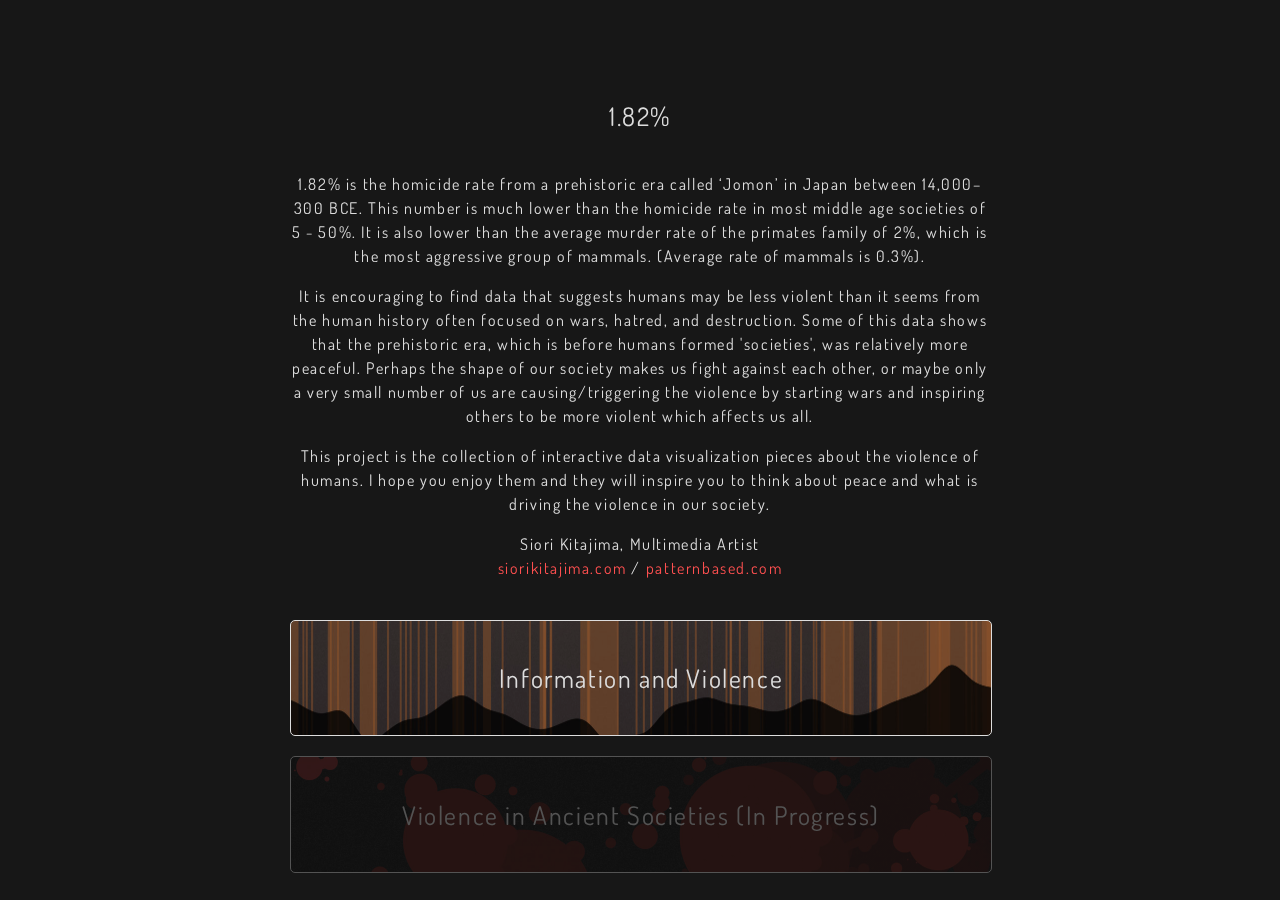
<file: index.html>
<!DOCTYPE html>
<html lang="en">
<head>
    <meta charset="UTF-8">
    <meta name="viewport" content="width=device-width, initial-scale=1.0">
    <link rel="stylesheet" href="css/global.css">
    <title>1.82%</title>
    <link rel="icon"  type="image/png"  href="favicon.ico" />
    <link rel="apple-touch-icon" sizes="1512x512" href="logo512.png" />
    <link rel="icon" sizes="192x192" href="logo192.png" />
</head>
<body>
    <!-- <div class="header">1.82%</div> -->
    <div class="wrapper home">
        <div class="topMenu">
            <h1>1.82%</h1>
            <p>1.82% is the homicide rate from a prehistoric era called ‘Jomon’ in Japan between 14,000–300 BCE. This number is much lower than the homicide rate in most middle age societies of 5 - 50%. It is also lower than the average murder rate of the primates family of 2%, which is the most aggressive group of mammals. (Average rate of mammals is 0.3%).</p>
            <p>It is encouraging to find data that suggests humans may be less violent than it seems from the human history often focused on wars, hatred, and destruction. Some of this data shows that the prehistoric era, which is before humans formed 'societies', was relatively more peaceful. Perhaps the shape of our society makes us fight against each other, or maybe only a very small number of us are causing/triggering the violence by starting wars and inspiring others to be more violent which affects us all.</p>
            <p>This project is the collection of interactive data visualization pieces about the violence of humans. I hope you enjoy them and they will inspire you to think about peace and what is driving the violence in our society.</p>
            <p>Siori Kitajima, Multimedia Artist<br/>
            <a href="https://www.siorikitajima.com/">siorikitajima.com</a> / <a href="https://www.patternbased.com/">patternbased.com</a></p>
        </div>
        <div class="topMenu">
            <a href="/information-and-violence/">
                <div class="menuBanner" style="background: linear-gradient(to bottom, rgba(0, 0, 0, 0.3), rgba(0, 0, 0, 0.3)), url('images/info-n-viol.jpg'); background-size: cover;">
                    <h2>Information and Violence</h2>
                </div>
            </a>
            <a href="/ancient-violence/">
                <div class="menuBanner disabled" style="background: linear-gradient(to bottom, rgba(0, 0, 0, 0.3), rgba(0, 0, 0, 0.3)), url('images/ancient-viol.jpg'); background-size: cover;">
                    <h2>Violence in Ancient Societies (In Progress)</h2>
                </div>
            </a>

        </div>
        <div class="topMenu footer">
            Copyright © 2020-2022 Siori Kitajima and PatternBased
        </div>
    </div>
</body>
</html>
</file>
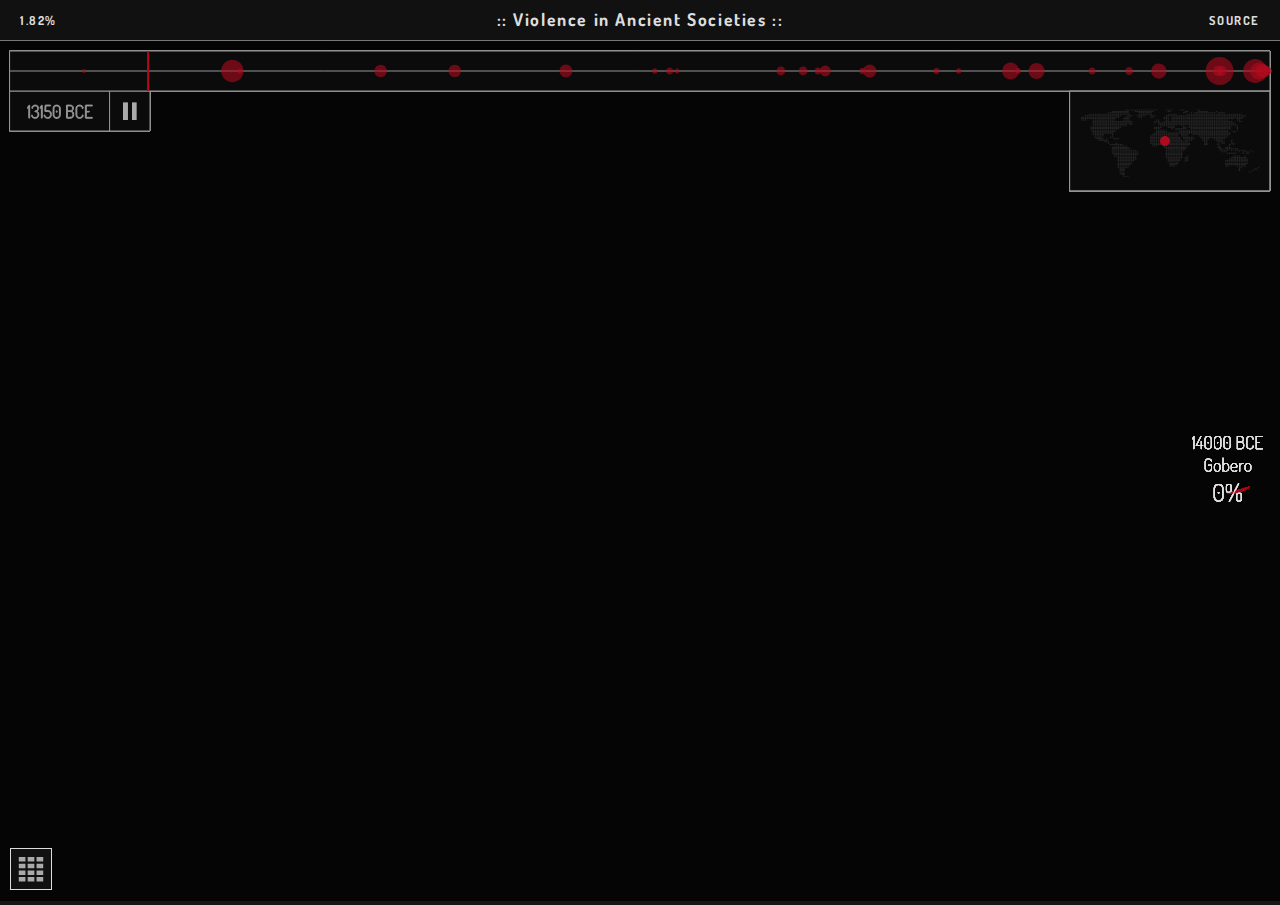
<file: ancient-violence/index.html>
<!DOCTYPE html>
<html lang="en">
<head>
    <meta charset="UTF-8">
    <meta name="viewport" content="width=device-width, initial-scale=1.0">
    <link rel="stylesheet" href="../css/ancientviolence.css">
    <script src="../js/p5.js"></script>
    <script src="../js/d3.v5.js"></script>
    <title>1.82% | Violence in Ancient Societies</title>
    <link rel="icon"  type="image/png"  href="../favicon.ico" />
    <link rel="apple-touch-icon" sizes="1512x512" href="../logo512.png" />
    <link rel="icon" sizes="192x192" href="../logo192.png" />
</head>
<body class="textured">
    <div class="header">
        <div class="headerLeft" onclick="rightPanelClose()"><a href="../">1.82%</a></div>
        <div> :: Violence in Ancient Societies :: </div>
        <div class="headerRight" onclick="rightPanelMove()">SOURCE</div>
    </div>
    <div class="rightPanel">
        <div>
            <p><b>Violence in Ancient Societies</b> is a generative data visualization showing the different levels of violence in different societies in prehistoric times (and some recent incidents). When the world used to be disconnected from each other, the levels of violence in each society varies widely depending on the characteristics and the culture. While no one was murdered in one society (14000 BCE in Gobero near Niger), almost half of the population were killed in another (12000 BCE Nubia near Egypt). What made such difference?<br/>These numbers are the combination of 'Share of violent deaths for archeological sites' and some of 'Share of violent deaths for non-state societies' from <a href='https://ourworldindata.org/ethnographic-and-archaeological-evidence-on-violent-deaths#' target='_blank'>'Ethnographic and archaeological evidence on violent deaths' by Max Roser</a>. If you have matching data that can be added to this data, <a href='https://patternbased.com/contact/' target='_blank'>please contact me</a>. </p>

            <h3>:: Legend ::</h3>
            <p id="legBlo">The size of each blood drop indicates the corresponding murder rate/share of violent deaths.</p>
            
            <p>The horizontal bar on the top of the screen shows where each data point is in the timeline, and the year the red handle is on is displayed underneath the timeline bar on the left. You can play the timeline from a certain point by clicking on this timeline bar. You can pause the timeline by clicking the pause button.</p>
            <p>The map on the right top of the screen shows the location of the data associated with the blood drop.</p>

            <h3>:: Data Sources ::</h3>
            <p><a href='https://ourworldindata.org/ethnographic-and-archaeological-evidence-on-violent-deaths#' target='_blank'>Ethnographic and archaeological evidence on violent deaths, by Max Roser</a>, Our World in Data.</p>

            <h3>:: Credits ::</h3>
            <p>Research, Art and Code by <a href='https://www.siorikitajima.com' target='_blank'>Siori Kitajima</a>
            </p>

            <p>Made with amazing tools: <a href='https://p5js.org//' target='_blank'>P5.js</a></p>
            <p>Thank you <a href='https://josephminadeo.com/' target='_blank'>Joey</a>, Corrabelle and Orlando.
            </p>
            
            <p>Powered by <a href='https://www.patternbased.com/' target='_blank'>PatternBased</a><br/>
            Released under <a href='https://opensource.org/licenses/MIT' target='_blank'>MIT License</a><br/>
            Copyright © 2022 Siori Kitajima and PatternBased</p>
            <p></p>
        </div>
    </div>
    <div class="wrapper">
    </div>
    <!-- <div class="texture-overlay"></div> -->
    <script src="../csv/ancient-violence.js"></script>
    <script src="../js/global.js"></script>
    <script src="ancient-violence.js"></script>
    <div id="screen" class="hidden"></div>
    <div id="data-chart" class="hidden">
        <!-- <img src="../images/close-icon.svg" width="30" alt="close the data table"> -->
        <!-- <div class="grid">
            <div class="title"></div>
            <div class="title">Year</div>
            <div class="title">Locarion</div>
            <div class="title">Share</div>
            <div>Namename</div>
            <div>2000 BCE</div>
            <div>Denmark</div>
            <div>20 %</div>
        </div> -->
    </div>
    <div id="dataIcon">
        <img src="../images/Data_btn.svg" alt="See Data">
    </div>

    <script>
        const titles = '<div class="grid"><div class="title">SOCIETY/SITE</div><div class="title">YEAR</div><div class="title">LOCATION</div><div class="title">SHARE</div>';     
        let html;
        html = titles;
        for(let s =0; s< ancViol.length; s++) {
            row = `<div>${ ancViol[s].name }</div>
            <div>${ ancViol[s].year }</div>
            <div>${ ancViol[s].location }</div>
            <div>${ ancViol[s].share } %</div>`
            html = html + row;
        }   
        html = html + '</div>';
        // console.log(html);
        // document.querySelector('#data-chart').innerHTML = html;

        let chart = document.querySelector('#data-chart');
        let scrn = document.querySelector('#screen');
        let dataIcon = document.querySelector('#dataIcon');
        chart.innerHTML = html;

        document.querySelector('#screen').addEventListener('click', ()=> {
            chart.classList.add('hidden');
            scrn.classList.add('hidden');
        })

        document.querySelector('#dataIcon').addEventListener('click', ()=> {
            if (chart.classList.contains('hidden')) {
                chart.classList.remove('hidden');
                scrn.classList.remove('hidden');
            } else {
                chart.classList.add('hidden');
                scrn.classList.add('hidden');
            }
        })
    </script>
</body>
</html>
</file>
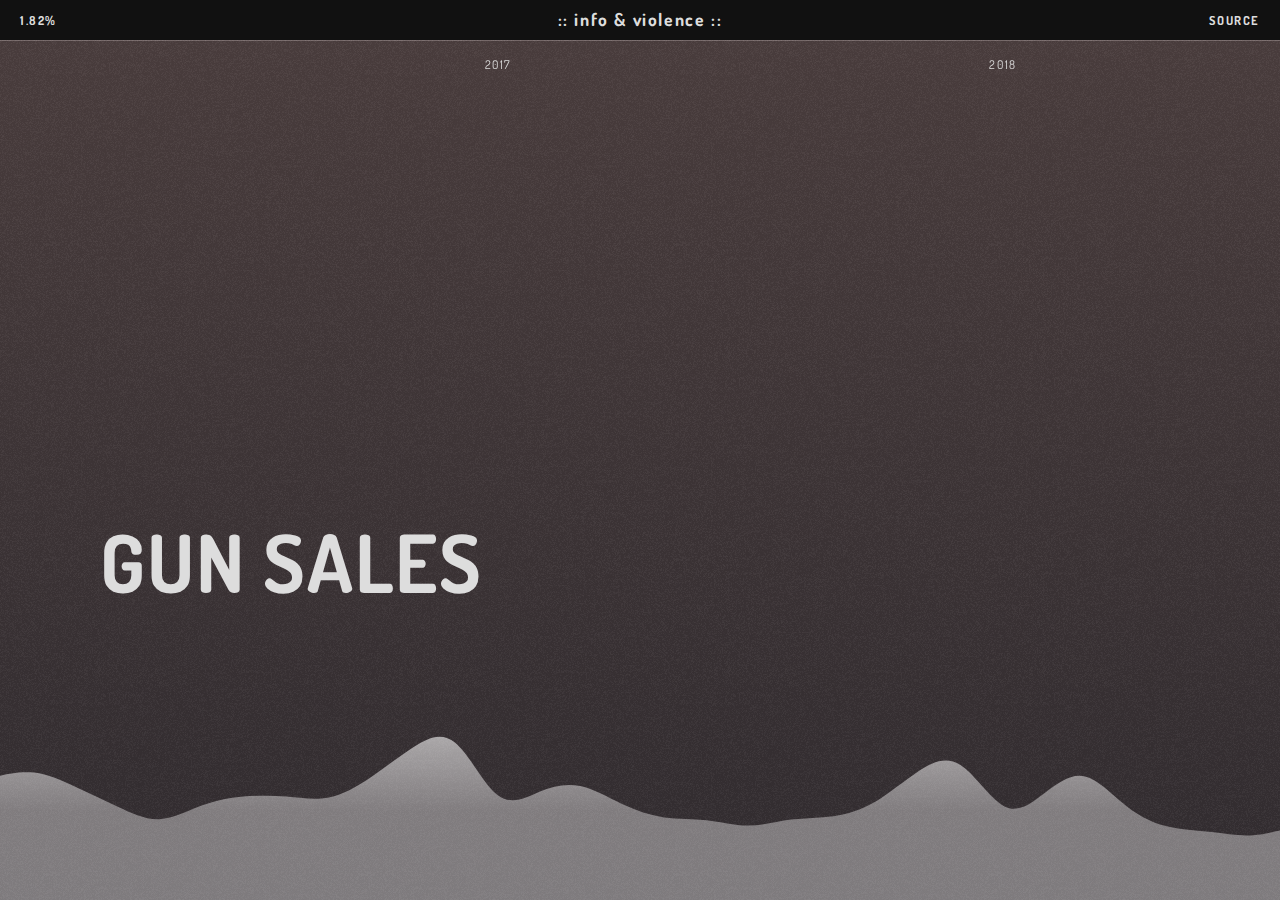
<file: information-and-violence/index.html>
<!DOCTYPE html>
<html lang="en">
<head>
    <meta charset="UTF-8">
    <meta name="viewport" content="width=device-width, initial-scale=1.0">
    <link rel="stylesheet" href="../css/infoviolence.css">
    <!-- <script src="https://d3js.org/d3.v5.js"></script> -->
    <script src="../js/d3.v5.js"></script>
    <script src="../js/seamless.js"></script>
    <title>1.82% | Info and Violence</title>
    <link rel="icon"  type="image/png"  href="../favicon.ico" />
    <link rel="apple-touch-icon" sizes="1512x512" href="../logo512.png" />
    <link rel="icon" sizes="192x192" href="../logo192.png" />
</head>
<body>
    <div class="header">
        <div class="headerLeft" onclick="rightPanelClose()"><a href="../">1.82%</a></div>
        <div> :: info & violence :: </div>
        <div class="headerRight" onclick="rightPanelMove()">SOURCE</div>
    </div>
    <div class="rightPanel">
        <div>
            <p><b>Information and Violence</b> is an interactive data visualization showing a timeline of major U.S. news headlines along with gun sales and homicides from 2016. Since 2016, the numbers of gun sales and homicides has been steadily increasing. What is the cause? Could it be influenced by the media that we consume? By seeing violent information, does it make us more violent? Does violent information increase gun sales leading to more violence?</p>

            <h3>:: Legend ::</h3>
            <p id="legHom">Monthly Homicide counts in U.S.</p>
            <p id="legGun">Estimated monthly gun sales in U.S.</p>
            <p id="legEvent">Significant news events related to violence, politics and guns. Click or tap to see more about the event.</p>
            <p>The screen is scrollable horizontally. The timeline captured in this version is from January 2016 to January 2021.</p>
            <p>For both Homicides and Gun Sales, the bottom of the screen is 0, and the higher the graph, the higher the number is. </p>

            <h3>:: Data Sources ::</h3>
            <p><b>HOMICIDES</b> = From 2016 to 2019, the data is from <a href='https://wonder.cdc.gov/' target='_blank'>CDC WONDER Data Archive</a>. From 2020, since the data publishing by CDC has been paused since the COVID pandemic, we used the estimated monthly homicide numbers from <a href='https://cdn.ymaws.com/counciloncj.org/resource/resmgr/covid_commission/Year_End_Crime_Update_Design.pdf' target='_blank'>the report published by CCJ National Commission on COVID-19 and Criminal Justice</a>.</p>
            <p><b>GUN SALES</b> = <a href='https://brady-static.s3.amazonaws.com/NICSdata-year.pdf' target='_blank'>Brady's estimated monthly gun sales</a>, which is caluculated based on <a href='https://www.fbi.gov/services/cjis/nics' target='_blank'>NICS</a>'s background check for firearm sales.</p>
            <p><b>NEWS EVENTS</b> = Significant news events picked from Wikipedia's list of incidences in U.S. <a href='https://en.wikipedia.org/wiki/2016_in_the_United_States' target='_blank'>2016 in the United States</a>, <a href='https://en.wikipedia.org/wiki/2017_in_the_United_States' target='_blank'>2017 in the United States</a>, <a href='https://en.wikipedia.org/wiki/2018_in_the_United_States' target='_blank'>2018 in the United States</a>, <a href='https://en.wikipedia.org/wiki/2019_in_the_United_States' target='_blank'>2019 in the United States</a>, <a href='https://en.wikipedia.org/wiki/2020_in_the_United_States' target='_blank'>2020 in the United States</a>, <a href='https://en.wikipedia.org/wiki/2021_in_the_United_States' target='_blank'>2021 in the United States</a>.</p>

            <h3>:: Credits ::</h3>
            <p>Research, Art and Code by <a href='https://www.siorikitajima.com' target='_blank'>Siori Kitajima</a><br/>
            Created in an online artist residency program 2020 - 2021 by <a href='https://www.perfec-art.com/' target='_blank'>Buckwheat Space</a></p>

            <p>Made with amazing tools: <a href='https://d3js.org/' target='_blank'>D3.js</a> and more</p>
            <p>Thank you <a href='https://www.yvonnebuchanan-art.com/' target='_blank'>Yvonne Buchanan</a>, <a href='https://dorenequinn-artist.com/' target='_blank'>Dorene Quinn</a>, Corrabelle and Orlando.
            </p>
            
            <p>Powered by <a href='https://www.patternbased.com/' target='_blank'>PatternBased</a><br/>
            Released under <a href='https://opensource.org/licenses/MIT' target='_blank'>MIT License</a><br/>
            Copyright © 2021 PatternBased</p>
            <p></p>
        </div>
    </div>
    <div class="wrapper">
    </div>
    <script src="../js/global.js"></script>
    <script src="info-and-violence.js"></script>
    <script>
      var leftScroll =  innerHeight > innerWidth ? innerWidth * 3: innerWidth;
      setTimeout(() => {
        seamless.elementScroll(
            document.querySelector(".wrapper"),
            {   left: leftScroll,
                behavior: 'smooth',
            },
        );
      }, 5000);
    </script>
</body>
</html>
</file>
<file: css/global.css>
@import url("https://fonts.googleapis.com/css2?family=Dosis:wght@300;600&display=swap");
html, body {
  width: 100%;
  height: 100%;
  margin: 0;
  padding: 0;
}

body {
  font: 100% "Dosis", sans-serif;
  /* color: #ddd; */
  background-color: #171717;
  /* background-image: linear-gradient(to bottom right, #7d53de, #F18805); */
  letter-spacing: 0.1em;
}
body.textured {
  background-image: url("../images/45-degree-fabric-light.png");
}

a {
  text-decoration: none;
  color: inherit;
}

h1, h2, h3 {
  font-weight: bold;
}

p {
  line-height: 1.5em;
}


/* ====== BREAK POINTS ====== */
/* ====== GLOBAL ELEMENTS ====== */
.header {
  width: calc(100vw - 16px);
  height: 24px;
  position: -webkit-sticky;
  position: sticky;
  left: 0;
  top: 0;
  background-color: #222;
  color: #ddd;
  text-align: center;
  font-size: 1.1em;
  font-weight: bold;
  padding: 8px;
  z-index: 500;
  border-bottom: 1px rgba(221, 221, 221, 0.5) solid;
  display: -webkit-box;
  display: -ms-flexbox;
  display: flex;
  -webkit-box-pack: space-evenly;
      -ms-flex-pack: space-evenly;
          justify-content: space-evenly;
}

@media (max-width: 800px) {
  .header {
    font-size: 1em;
  }
}

.header .headerLeft, .header .headerRight {
  position: absolute;
  font-size: 0.7em;
  margin-top: 4px;
  display: block;
  cursor: pointer;
}

.header .headerLeft:hover, .header .headerRight:hover {
  color: #ff5050;
  -webkit-transition-duration: 300ms;
          transition-duration: 300ms;
}

.header .headerLeft {
  left: 20px;
}

.header .headerRight {
  right: 20px;
}

.rightPanel {
  width: 300px;
  height: calc(100vh - 80px);
  padding: 20px;
  background: #222;
  color: #ddd;
  position: fixed;
  top: 40px;
  right: -400px;
  z-index: 400;
  overflow-y: scroll;
  border-left: 1px rgba(221, 221, 221, 0.5) solid;
  line-height: 1.5em;
  -webkit-transition-duration: 500ms;
          transition-duration: 500ms;
  -webkit-transition-timing-function: ease-out;
          transition-timing-function: ease-out;
}

.rightPanel h3 {
  margin-top: 40px;
  text-align: center;
  padding-top: 20px;
  border-top: 1px rgba(221, 221, 221, 0.5) solid;
}

.rightPanel p#legHate, .rightPanel p#legLove, .rightPanel p#legHandle {
  /* text-indent: 40px; */
  padding-left: 55px;
  position: relative;
  cursor: pointer;
}

.rightPanel p#legHate::before, .rightPanel p#legLove::before, .rightPanel p#legHandle::before {
  content: "";
  width: 40px;
  height: 40px;
  position: absolute;
  top: 5px;
  left: 0;
  border-radius: 50%;
  border: rgba(221, 221, 221, 0.5) solid 1px;
}

.rightPanel p#legHate::before {
  background-color: #111;
  background-image: url("../images/45-degree-fabric-light.png");
}

.rightPanel p#legLove::before {
  background-color: rgba(220, 100, 100, 0.5);
  background-image: url("../images/45-degree-fabric-light.png");
}

.rightPanel p#legHandle::before {
  background-color: rgba(255, 255, 255, 0.5);
  background-image: url("../images/45-degree-fabric-light.png");
}

.rightPanel p {
  letter-spacing: 0.05em;
}

.rightPanel p a {
  color: #ff5050;
}

.rightPanel p a:hover {
  color: #888;
  transition-duration: 300ms;
}

.wrapper {
  width: 100vw;
  height: calc(100vh - 40px);
  top: 40px;
  position: fixed;
  margin: 0;
  padding: 0;
  /* overflow-x: hidden; */
  overflow-x: scroll;
  overflow-y: hidden;
}

.wrapper.home {
  overflow-y: scroll;
}

/* @media (orientation: portrait) {
  .wrapper {
    overflow-x: scroll;
  }
} */

.wrapper svg {
  position: absolute;
  overflow: hidden;
  display: block;
}

.wrapper svg g {
  width: 100%;
  height: 100%;
}

/* ====== HOME ====== */
.topMenu {
  width: 700px;
  max-width: 80%;
  height: -webkit-fit-content;
  height: -moz-fit-content;
  height: fit-content;
  margin: 40px auto;
  text-align: center;
  color: #ddd;
}

.topMenu.footer {
  margin: 80px auto 30px auto;
}

.topMenu h1 {
  font-size: 1.6em;
  font-weight: normal;
  margin: 60px 0 40px 0;
}

.topMenu p a {
  color: #ff5050;
}

.topMenu .menuBanner {
  width: calc(100% - 40px);
  display: block;
  margin: 20px auto;
  padding: 20px;
  position: relative;
  border: #ddd solid 1px;
  border-radius: 5px;
}

.topMenu .menuBanner:hover {
  opacity: 0.6;
  -webkit-transition-duration: 300ms;
          transition-duration: 300ms;
}

.topMenu .menuBanner.disabled {
  opacity: 0.3;
}

.topMenu .menuBanner h2 {
  display: block;
  font-weight: normal;
  font-size: 1.6em;
  color: #ddd;
  translate: transform(-50%, 0);
}

/* .topMenu .menuBanner h2::after {
  content: "";
  width: 100%;
  height: 1px;
  background: #ff5050;
  position: absolute;
  bottom: -5px;
  left: 0;
} */

/* ====== Global Chart elements ====== */

.x.axis line, .y.axis line, .x.axis path, .y.axis path {
  display: none;
}

.x.axis text, .y.axis text {
  /* color: #ddd; */
  font-size: 1.2em;
  font-family: "Dosis", sans-serif;
  mix-blend-mode: normal;
}

.y.axis text {
  font-weight: bold;
}
/* .x.axis, .y.axis {
  z-index: 8000 !important;
} */

/* ====== IFNO + VIOLENCE ====== */
.infoWrapper {
  /* background: #292929; */
  background: linear-gradient(to bottom right, rgba(159, 74, 232, 0.3), rgba(255, 98, 0, 0.5)),
  url("../images/45-degree-fabric-light.png");
  color: #ddd;
}

.line-path {
  opacity: 0;
  pointer-events: none;
}

.area-path {
  height: auto;
  mix-blend-mode: hard-light;
}

.events {
  /* mix-blend-mode:soft-light; */
  -webkit-transition-duration: 100ms;
          transition-duration: 100ms;
}

/* .events:hover {
  mix-blend-mode: color-dodge;
  opacity: 1;
} */

.mouse-line, .mouse-line circle, .mouse-per-line, .mouse-per-line circle {
  pointer-events: none;
}

.mouse-per-line circle {
  position: relative;
}

.mouse-circle-img {
  z-index: 9999 !important;
  position: absolute;
  top: 0;
  left: 0;
  transform: translate(-20px, -20px);
}

div.tooltipEv {
  position: absolute;
  text-align: center;
  width: calc(100% - 20px);
  min-height: 10px;
  padding: 10px;
  background: rgba(0, 0, 0, 0.7);
  border-bottom: 1px rgba(221, 221, 221, 0.5) solid;
  border-top: 1px rgba(221, 221, 221, 0.5) solid;
  pointer-events: none;
  color: #ddd;
}

.viewerEv {
  position: fixed;
  top: 40px;
  width: calc(100% - 40px);
  padding: 30px 20px;
  background: rgba(0, 0, 0, 0.7);
  border-bottom: 1px rgba(221, 221, 221, 0.5) solid;
  border-top: 1px rgba(221, 221, 221, 0.5) solid;
  height: -webkit-fit-content;
  height: -moz-fit-content;
  height: fit-content;
  display: -webkit-box;
  display: -ms-flexbox;
  display: flex;
  -webkit-box-pack: center;
      -ms-flex-pack: center;
          justify-content: center;
  -webkit-column-gap: 20px;
          column-gap: 20px;
  pointer-events:none;
  color: #ddd;
}

@media (max-width: 800px) {
  .viewerEv {
    display: block;
    padding: 50px 20px 30px 20px;
    overflow-y: scroll;
  }
}

.viewerEv div.viewerLeft {
  width: 400px;
  max-width: 90%;
}

@media (max-width: 800px) {
  .viewerEv div.viewerLeft {
    margin: 0 auto;
  }
}

.viewerEv div.viewerRight {
  width: 300px;
}

@media (max-width: 800px) {
  .viewerEv div.viewerRight {
    margin: 0 auto;
  }
}

.viewerEv div.viewerRight img {
  width: 300px;
  border-radius: 4px;
  border: 1px rgba(221, 221, 221, 0.5) solid;
}

.viewerEv div.leftArrow, .viewerEv div.rightArrow {
  width: 60px;
  height: calc(100% - 40px);
  position: absolute;
}

@media (max-width: 800px) {
  .viewerEv div.leftArrow, .viewerEv div.rightArrow {
    height: 60px;
    top: 40px;
  }
}

.viewerEv div.leftArrow div.nextEv, .viewerEv div.leftArrow div.prevEv, .viewerEv div.rightArrow div.nextEv, .viewerEv div.rightArrow div.prevEv {
  width: 60px;
  height: 60px;
  position: absolute;
  top: 0;
  cursor: pointer;
}

@media (max-width: 800px) {
  .viewerEv div.leftArrow div.nextEv, .viewerEv div.leftArrow div.prevEv, .viewerEv div.rightArrow div.nextEv, .viewerEv div.rightArrow div.prevEv {
    top: 0;
  }
}

.viewerEv div.leftArrow div.prevEv, .viewerEv div.rightArrow div.prevEv {
  background-image: url(../images/prev-icon.svg);
}

.viewerEv div.leftArrow {
  left: 20px;
}

.viewerEv div.rightArrow {
  right: 20px;
}

@media (max-width: 800px) {
  .viewerEv div.rightArrow {
    width: calc(100% - 40px);
  }
}

.viewerEv div.rightArrow div.closeEv {
  width: 60px;
  height: 60px;
  position: absolute;
  bottom: 20px;
  background-image: url(../images/close-icon.svg);
  cursor: pointer;
}

@media (max-width: 800px) {
  .viewerEv div.rightArrow div.closeEv {
    left: 50%;
    top: -30px;
    -webkit-transform: translateX(-50%);
            transform: translateX(-50%);
  }
}

.viewerEv div.rightArrow div.nextEv {
  background-image: url(../images/next-icon.svg);
}

@media (max-width: 800px) {
  .viewerEv div.rightArrow div.nextEv {
    right: 0;
  }
}

/* div.gunBox, div.crimeBox {
  position: fixed;
  left: 0;
  width: 80px;
  height: 80px;
}

div.gunBox::after, div.crimeBox::after {
  opacity: 0;
  font-weight: bold;
  font-size: 1.4em;
  letter-spacing: 0;
  width: 150px;
  height: 20px;
  display: inline;
  position: absolute;
  bottom: 50px;
}

div.gunBox:hover::after, div.crimeBox:hover::after {
  opacity: 1;
  -webkit-transition-duration: 300ms;
          transition-duration: 300ms;
}

div.gunBox {
  bottom: 20px;
  background-image: url(../images/gun-icon.svg);
}

div.gunBox:hover::after {
  content: "Gun Sales";
  color: #000;
  left: 100px;
  text-align: left;
}

div.crimeBox {
  top: 40px;
  background-image: url(../images/crime-icon.svg);
}

div.crimeBox:hover::after {
  content: "Crime Rate";
  color: #bbb;
  left: 100px;
  text-align: left;
} */

/* =============================== */
/* =============================== */
/* ====== MOOD OF THE WORLD ====== */
/* =============================== */
/* =============================== */

.moodWrapper {
  background: rgb(62, 62, 62);
  background-image: url("../images/45-degree-fabric-light.png");
  transition-duration: 500ms;
}

.lovePool {
  mix-blend-mode: color-dodge;
  transition-duration: 300ms;
  /* opacity: 0.4; */
}

.hatePool {
  mix-blend-mode: soft-light;
  transition-duration: 300ms;
  /* opacity: 0.6; */
}

.hateText, .hateTextAfter, .loveText, .loveTextAfter {
  position: fixed;
  left: 50%;
  -webkit-transform: translateX(-50%);
          transform: translateX(-50%);
  width: fit-content;
  height: -webkit-fit-content;
  height: -moz-fit-content;
  height: fit-content;
  text-align: center;
}

/* .hateText h2, .hateText h3, .hateTextAfter h2, .hateTextAfter h3, .loveText h2, .loveText h3, .loveTextAfter h2, .loveTextAfter h3 {
  display: block;
  color: #ddd;
  font-weight: normal;
  margin: 0;
} */

.loveText, .loveTextAfter {
  color: #400000;
} 

.hateText, .hateTextAfter {
  color: rgba(255,255,255,0.6);
} 

.hateText h2, .hateTextAfter h2, .loveText h2, .loveTextAfter h2 {
  font-size: 6em;
}

.hateText h3, .hateTextAfter h3, .loveText h3, .loveTextAfter h3 {
  font-size: 1em;
}

.hateText, .loveText {
  font-size: 5em;
  letter-spacing: 0.1em;
}

.hateText {
  top: 60px;
}

.hateTextAfter {
  top: 165px;
  font-size: 1em;
  padding-left: 38px;
}

.loveText {
  bottom: 80px;
}

.loveTextAfter {
  bottom: 60px;
  font-size: 1em;
  padding-left: 38px;
}

.hateTextAfter::before, .loveTextAfter::before {
  content: "";
  height: 28px;
  width: 28px;
  position: absolute;
  display: inline-block;
  top: -2px;
  left: 0;
}

.hateTextAfter::before {
  background-image: url('../images/hate-icon.svg');
}

.loveTextAfter::before {
  background-image: url('../images/love-icon.svg');
}

.handleG {
  position: relative;
}
path.handleBump {
  position: absolute;
  pointer-events: none;
  /* background-image: url('../images/handle-bump.svg'); */
}

.timeHandle {
  width: 20px;
  height: 100vh;
  position: absolute;
}

.handleG:hover {
  opacity: 0.7 !important;
  -webkit-transition-duration: 300ms;
          transition-duration: 300ms;
}

@media (max-width: 960px) and (orientation: portrait) {
  .timeHandle {
    width: 40px;
  }
}

@media (max-width: 960px) and (orientation: portrait) {
  .timeHandle:hover {
    opacity: 0.3 !important;
  }
}

.tweetWrap {
  width: 400px;
  max-width: 70%;
  height: auto;
  position: fixed;
  left: 50%;
  -webkit-transform: translate(-50%, -50%);
          transform: translate(-50%, -50%);
  color: #ddd;
  text-align: center;
}

.newTweetBG {
  width: 100vw;
  height: 100vh;
  top: 0;
  left: 0;
  background: lightblue;
}

.tweetWrap h3 {
  font-size: 1.2em;
  line-height: 1.6em;
}

.tweetWrap::before {
  content: "";
  width: 30px;
  height: 30px;
  background: url("../images/twitter-icon.svg") no-repeat;
  position: absolute;
  top: -55px;
  -webkit-transform: translateX(-50%);
          transform: translateX(-50%);
}

.tweetWrap::after {
  content: "NOW";
  width: -webkit-fit-content;
  width: -moz-fit-content;
  width: fit-content;
  position: absolute;
  top: -20px;
  -webkit-transform: translateX(-50%);
          transform: translateX(-50%);
}

.tweetLabel {
  width: 100%;
  max-width: 1000px;
  height: auto;
  left: 50%;
  -webkit-transform: translateX(-50%);
          transform: translateX(-50%);
  position: fixed;
  text-align: center;
  mix-blend-mode: screen;
  pointer-events: none;
}

.tweetLabel img {
  width: 100%;
  height: auto;
}

@media (max-width: 800px) {
  .hateText, .loveText {
    font-size: 4em;
  }

  .hateTextAfter {
    top: 140px;
  }

  .tweetWrap h3 {
    font-size: 1em;
    line-height: 1.2em;
  }
}

div.openingModal {
  width: 160px;
  height: 100px;
  border-radius: 50%;
  padding: 50px 20px;
  /* width: 100vw;
  height: 20vh;
  padding: 40vh 0;
  top: 0;
  left: 0; */
  text-align: center;
  font-size: 1.4em;
  background: rgba(222, 222, 222, 0.6);
  color: #222;
  position: fixed;
  top: 50%;
  left: 50%;
  -webkit-transform: translate(-50%, -50%);
          transform: translate(-50%, -50%);
  z-index: 8000;
  transition-duration: 300ms;
}

/* div.openingModal:hover {
  opacity: 0.5;
  transition-duration: 300ms;
} */

div.openingModal::after {
  content: "";
  width: 280px;
  height: 280px;
  background-image: url(../images/circle-animation.svg);
  position: absolute;
  top: -40px;
  left: -40px;
  opacity: 0.6;
}

.sound-icon {
  width: 40px;
  height: 40px;
  /* background: #222; */
  position: fixed;
  top: 60px;
  right: 20px;
  z-index: 8000;
  opacity: 0.5;
}
.sound-icon:hover {
  opacity: 0.8;
  transition-duration: 300ms;
}

div.openingModal img {
  width: 40px;
  height: 40px;
}
div.openingModal p {
  margin-top: 5px;
}
/*# sourceMappingURL=global.css.map */


/* Ancient Violence */
/* .texture-overlay {
  width: 100vw;
  height: 100vh;
  position: fixed;
  top: 0; left: 0; bottom: 0; right: 0;
  background-image: url("../images/45-degree-fabric-light.png");
  z-index: 4500;
  mix-blend-mode: overlay;
} */
</file>
<file: css/ancientviolence.css>
@import url("https://fonts.googleapis.com/css2?family=Dosis:wght@300;600&display=swap");

html, body {
  width: 100%;
  height: 100%;
  margin: 0;
  padding: 0;
}

body {
  font: 100% "Dosis", sans-serif;
  background-color: #171717;
  letter-spacing: 0.1em;
}

a {
  text-decoration: none;
  color: inherit;
}

h1, h2, h3 {
  font-weight: bold;
}

p {
  line-height: 1.5em;
}

.header {
  width: calc(100vw - 16px);
  height: 24px;
  /* position: -webkit-sticky;
  position: sticky; */
  left: 0;
  top: 0;
  background-color: #111;
  color: #ddd;
  text-align: center;
  font-size: 1.1em;
  font-weight: bold;
  padding: 8px;
  z-index: 5000;
  border-bottom: 1px rgba(221, 221, 221, 0.5) solid;
  display: -webkit-box;
  display: -ms-flexbox;
  display: flex;
  -webkit-box-pack: space-evenly;
      -ms-flex-pack: space-evenly;
          justify-content: space-evenly;
}

@media (max-width: 800px) {
  .header {
    font-size: 1em;
  }
}

.header .headerLeft, .header .headerRight {
  position: absolute;
  font-size: 0.7em;
  margin-top: 4px;
  display: block;
  cursor: pointer;
}

.header .headerLeft:hover, .header .headerRight:hover {
  color: rgb(177,10,30);
  -webkit-transition-duration: 300ms;
          transition-duration: 300ms;
}

@media (max-width: 800px) {
    .header .headerLeft, .header .headerRight {
        color: rgb(177,10,30);
    }
}

.header .headerLeft {
  left: 20px;
}

.header .headerRight {
  right: 20px;
}

.rightPanel {
  width: 300px;
  height: calc(100vh - 80px);
  padding: 20px;
  background: #111;
  color: #ddd;
  position: fixed;
  top: 40px;
  right: -400px;
  z-index: 400;
  overflow-y: scroll;
  border-left: 1px rgba(221, 221, 221, 0.5) solid;
  line-height: 1.5em;
  -webkit-transition-duration: 500ms;
          transition-duration: 500ms;
  -webkit-transition-timing-function: ease-out;
          transition-timing-function: ease-out;
}

.rightPanel h3 {
  margin-top: 40px;
  text-align: center;
  padding-top: 20px;
  border-top: 1px rgba(221, 221, 221, 0.5) solid;
}

.rightPanel p#legHom, .rightPanel p#legGun, .rightPanel p#legEvent, p#legBlo {
  /* text-indent: 40px; */
  padding-left: 55px;
  position: relative;
  cursor: pointer;
}

.rightPanel p#legHom::before, .rightPanel p#legGun::before, .rightPanel p#legEvent::before, p#legBlo::before {
  content: "";
  width: 30px;
  height: 30px;
  position: absolute;
  top: -5px;
  left: 0;
  border-radius: 50%;
  border: rgba(221, 221, 221, 0.5) solid 1px;
}

.rightPanel p#legHom::before {
  background-color: #111;
  background-image: url("../images/45-degree-fabric-light.png");
}

.rightPanel p#legGun::before {
  background-color: rgba(220, 220, 220, 0.8);
  background-image: url("../images/45-degree-fabric-light.png");
}

.rightPanel p#legEvent::before {
  background-color: rgba(255, 125, 0, 0.8);
  background-image: url("../images/45-degree-fabric-light.png");
}

.rightPanel p#legBlo::before {
    background-color: rgba(177, 10, 30, 0.8);
    background-image: url("../images/45-degree-fabric-light.png");
  }

.rightPanel p {
  letter-spacing: 0.05em;
}

.rightPanel p a {
  color: rgb(177,10,30);
}

.rightPanel p a:hover {
  color: #888;
  transition-duration: 300ms;
}

.wrapper {
  width: 100vw;
  height: calc(100vh - 40px);
  top: 40px;
  position: fixed;
  margin: 0;
  padding: 0;
  /* overflow-x: hidden; */
  overflow-x: scroll;
  overflow-y: hidden;
}

/* @media (orientation: portrait) {
  .wrapper {
    overflow-x: scroll;
  }
} */

.wrapper svg {
  position: absolute;
  overflow: hidden;
  display: block;
}

/* .wrapper svg g {
    left: 0;
    height: 100%;
} */

/* .wrapper svg g {
  width: 100%;
  height: 100%;
} */

/* ====== HOME ====== */
.topMenu {
  width: 700px;
  max-width: 80%;
  height: -webkit-fit-content;
  height: -moz-fit-content;
  height: fit-content;
  margin: 100px auto;
  text-align: center;
  color: #ddd;
}

.topMenu h1 {
  font-size: 1.2em;
  margin: 150px 0 100px 0;
}

.topMenu .menuBanner {
  width: -webkit-fit-content;
  width: -moz-fit-content;
  width: fit-content;
  display: block;
  margin: 100px auto;
  position: relative;
}

.topMenu .menuBanner:hover {
  opacity: 0.6;
  -webkit-transition-duration: 300ms;
          transition-duration: 300ms;
}

.topMenu .menuBanner h2 {
  display: block;
  font-weight: normal;
  font-size: 2em;
  color: rgb(177,10,30);
  translate: transform(-50%, 0);
}

.topMenu .menuBanner h2::after {
  content: "";
  width: 100%;
  height: 1px;
  background: rgb(177,10,30);
  position: absolute;
  bottom: -5px;
  left: 0;
}

.x.axis line, .y.axis line, .x.axis path, .y.axis path {
  display: none;
}

.x.axis text, .y.axis text {
  /* color: #ddd; */
  font-size: 1.2em;
  font-family: "Dosis", sans-serif;
  mix-blend-mode: normal;
}

/* .y.axis text {
  font-weight: bold;
} */

.infoWrapper {
  /* background: #292929; */
  /* width: 100vw;
  height: 100%; */
  /* background: linear-gradient(to bottom right, rgba(158, 74, 232, 0.533), rgba(255, 98, 0, 0.5)),
  url("../images/45-degree-fabric-light.png"); */
  background: linear-gradient(rgba(124, 99, 99, 0.5), rgba(76, 66, 73, 0.5)),
  url("../images/45-degree-fabric-light.png");
  color: #ddd;
}

.line-path {
  opacity: 0;
  pointer-events: none;
}

.area-path {
  height: auto;
  mix-blend-mode: hard-light;
}

.events {
    mix-blend-mode: normal;
  /* mix-blend-mode:soft-light; */
  fill: #dd7328;
  -webkit-transition-duration: 100ms;
          transition-duration: 100ms;
}

/* .events:hover {
  mix-blend-mode: color-dodge;
  opacity: 1;
} */

.mouse-line, .mouse-line circle, .mouse-per-line, .mouse-per-line circle {
  pointer-events: none;
}

/* .mouse-line {
    position: relative;
} */

.mouse-per-line circle {
  position: relative;
}

.mouse-circle-img {
  z-index: 9999 !important;
  position: absolute;
  top: 0;
  left: 0;
  transform: translate(-20px, -20px);
}

.mobileHandle {
    fill: #111;
    position: relative;
}
.mobileHandleImg {
    position: absolute;
    top: 0;
    left: 0;
}

div.tooltipEv {
  position: absolute;
  text-align: center;
  width: calc(100% - 20px);
  min-height: 10px;
  padding: 10px;
  background: rgba(0, 0, 0, 0.7);
  border-bottom: 1px rgba(221, 221, 221, 0.5) solid;
  border-top: 1px rgba(221, 221, 221, 0.5) solid;
  pointer-events: none;
  color: #ddd;
}

.viewerEv {
  position: absolute;
  top: 40px;
  width: calc(100% - 40px);
  padding: 30px 20px;
  background: rgba(0, 0, 0, 0.7);
  border-bottom: 1px rgba(221, 221, 221, 0.5) solid;
  border-top: 1px rgba(221, 221, 221, 0.5) solid;
  height: -webkit-fit-content;
  height: -moz-fit-content;
  height: fit-content;
  display: -webkit-box;
  display: -ms-flexbox;
  display: flex;
  -webkit-box-pack: center;
      -ms-flex-pack: center;
          justify-content: center;
  -webkit-column-gap: 20px;
          column-gap: 20px;
  pointer-events:none;
  color: #ddd;
}

@media (max-width: 800px) {
  .viewerEv {
    display: block;
    padding: 50px 20px 30px 20px;
    overflow-y: scroll;
    border-bottom: none;
    margin: 0 auto;
  }
}

.viewerEv div.viewerLeft {
  width: 400px;
  max-width: 100%;
}
@media (max-width: 900px) {
    .viewerEv div.viewerLeft {
        width: 300px;
    }
}
@media (max-width: 800px) {
    .viewerEv div.viewerLeft {
        width: 400px;
        margin: 0 auto;
        text-align: center;
    }
    /* .viewerEv div.viewerLeft .evDate, .viewerEv div.viewerLeft .evLink {
        text-align: center;
    } */
}

.viewerEv div.viewerLeft .evName {
    font-size: 1.4em;
    line-height: 1.4em;
}
.viewerEv div.viewerLeft .evLink {
    font-weight: bold;
    margin-bottom: 30px;
    color: rgb(177,10,30);

}
.viewerEv div.viewerLeft .evLink:hover {
    opacity: 0.5;
}

.viewerEv div.viewerRight .evCaption {
    font-size: 0.75em;
}
.viewerEv div.viewerRight .evCaption a {
    color: rgb(177,10,30);
}
.viewerEv div.viewerRight .evCaption a:hover {
    opacity: 0.5;
}

.viewerEv div.viewerRight {
  width: 300px;
}

@media (max-width: 800px) {
  .viewerEv div.viewerRight {
    max-width: 100%;
    overflow: hidden;
    margin: 0 auto;
  }
}

.viewerEv div.viewerRight img {
  width: 300px;
  max-width: calc(100% - 2px);
  border-radius: 4px;
  border: 1px rgba(221, 221, 221, 0.5) solid;
}

.viewerEv div.leftArrow, .viewerEv div.rightArrow {
  width: 60px;
  height: calc(100% - 40px);
  position: absolute;
}

@media (max-width: 800px) {
  .viewerEv div.leftArrow, .viewerEv div.rightArrow {
    height: 60px;
    top: 40px;
  }
}

.viewerEv div.leftArrow div.nextEv, .viewerEv div.leftArrow div.prevEv, .viewerEv div.rightArrow div.nextEv, .viewerEv div.rightArrow div.prevEv {
  width: 60px;
  height: 60px;
  position: absolute;
  top: 0;
  cursor: pointer;
}

@media (max-width: 800px) {
  .viewerEv div.leftArrow div.nextEv, .viewerEv div.leftArrow div.prevEv, .viewerEv div.rightArrow div.nextEv, .viewerEv div.rightArrow div.prevEv {
    top: 10px;
    width: 40px;
    height: 40px;
  }
}

.viewerEv div.leftArrow div.prevEv, .viewerEv div.rightArrow div.prevEv {
  background-image: url(../images/prev-icon.svg);
}
/* .viewerEv div.leftArrow div.prevEv:hover, .viewerEv div.rightArrow div.prevEv:hover {
  background-image: url(../images/prev-icon-orange.svg);
} */
.viewerEv div.leftArrow {
  left: 20px;
}

.viewerEv div.rightArrow {
  right: 20px;
}

@media (max-width: 800px) {
  .viewerEv div.rightArrow {
    width: 100%;
    top: 0;
    right: 0;
  }
  .viewerEv div.leftArrow {
    top: 0;
    left: 0;
    z-index: 1000;
  }
}

.viewerEv div.rightArrow div.closeEv {
  width: 60px;
  height: 60px;
  position: absolute;
  bottom: 20px;
  background-image: url(../images/close-icon.svg);
  cursor: pointer;
}
/* .viewerEv div.rightArrow div.closeEv:hover {
  background-image: url(../images/close-icon-orange.svg);
  transition-duration: 200ms;
} */

@media (max-width: 800px) {
  .viewerEv div.rightArrow div.closeEv {
    width: 40px;
    height: 40px;
    left: 50%;
    top: 10px;
    -webkit-transform: translateX(-50%);
            transform: translateX(-50%);
  }
}

.viewerEv div.rightArrow div.nextEv {
  background-image: url(../images/next-icon.svg);
}
/* .viewerEv div.rightArrow div.nextEv:hover {
  background-image: url(../images/next-icon-orange.svg);
  transition-duration: 200ms;
} */

@media (max-width: 800px) {
  .viewerEv div.rightArrow div.nextEv {
    right: 0;
  }
}

g.homLetter, g.gunLetter {
    font-size: 5em;
    font-weight: bold;
    z-index: 9000;
}
g.homLetter {
    fill: rgba(0, 0, 0, 0.8);
}
g.gunLetter {
    fill: #ddd;
}

@media (max-width: 600px) {
    g.homLetter, g.gunLetter {
        font-size: 3em;
    }
}

#data-chart {
    position: fixed;
    width: 400px;
    height: calc(100% - 202px);
    max-width: calc(100% - 40px);
    max-height: calc(100% - 40px);
    overflow-y: auto;
    background: #111;
    top: 50%; left: 50%;
    transform: translate(-50%, calc(-50% + 30px));
    color: #ddd;
    padding: 20px;
    border: 0.5px #ddd solid;
    letter-spacing: normal;
    text-align: right;
  }
  #data-chart .grid {
    display: grid;
    gap: 0;
    grid-template-columns: auto auto auto auto;
  }

  #data-chart .grid div{
    grid-row: inherit;
    grid-column: inherit;
    border-bottom: #444 1px solid;
    padding: 5px 0 5px 10px;
  }

  #data-chart .grid div.title {
    color: rgb(177,10,30);
  }

  #dataIcon {
    width: 40px;
    height: 40px;
    position: fixed;
    bottom: 10px;
    left: 10px;
    background-color: #111;
    border: #ddd 0.5px solid;
    z-index: 5000;
  }
  #screen {
    position: fixed;
    background: rgba(0, 0, 0, 0.4);
    width: 100%;
    height: 100%;
    top: 0; bottom: 0; left: 0; right: 0;
    margin: 0; padding: 0;
  }

  .hidden {
    display: none;
  }
</file>
<file: css/infoviolence.css>
@import url("https://fonts.googleapis.com/css2?family=Dosis:wght@300;600&display=swap");
html, body {
  width: 100%;
  height: 100%;
  margin: 0;
  padding: 0;
}

body {
  font: 100% "Dosis", sans-serif;
  background-color: #171717;
  letter-spacing: 0.1em;
}

a {
  text-decoration: none;
  color: inherit;
}

h1, h2, h3 {
  font-weight: bold;
}

p {
  line-height: 1.5em;
}

.header {
  width: calc(100vw - 16px);
  height: 24px;
  /* position: -webkit-sticky;
  position: sticky; */
  left: 0;
  top: 0;
  background-color: #111;
  color: #ddd;
  text-align: center;
  font-size: 1.1em;
  font-weight: bold;
  padding: 8px;
  z-index: 5000;
  border-bottom: 1px rgba(221, 221, 221, 0.5) solid;
  display: -webkit-box;
  display: -ms-flexbox;
  display: flex;
  -webkit-box-pack: space-evenly;
      -ms-flex-pack: space-evenly;
          justify-content: space-evenly;
}

@media (max-width: 800px) {
  .header {
    font-size: 1em;
  }
}

.header .headerLeft, .header .headerRight {
  position: absolute;
  font-size: 0.7em;
  margin-top: 4px;
  display: block;
  cursor: pointer;
}

.header .headerLeft:hover, .header .headerRight:hover {
  color: #FF7D00;
  -webkit-transition-duration: 300ms;
          transition-duration: 300ms;
}

@media (max-width: 800px) {
    .header .headerLeft, .header .headerRight {
        color: #FF7D00;
    }
}

.header .headerLeft {
  left: 20px;
}

.header .headerRight {
  right: 20px;
}

.rightPanel {
  width: 300px;
  height: calc(100vh - 80px);
  padding: 20px;
  background: #111;
  color: #ddd;
  position: fixed;
  top: 40px;
  right: -400px;
  z-index: 400;
  overflow-y: scroll;
  border-left: 1px rgba(221, 221, 221, 0.5) solid;
  line-height: 1.5em;
  -webkit-transition-duration: 500ms;
          transition-duration: 500ms;
  -webkit-transition-timing-function: ease-out;
          transition-timing-function: ease-out;
}

.rightPanel h3 {
  margin-top: 40px;
  text-align: center;
  padding-top: 20px;
  border-top: 1px rgba(221, 221, 221, 0.5) solid;
}

.rightPanel p#legHom, .rightPanel p#legGun, .rightPanel p#legEvent {
  /* text-indent: 40px; */
  padding-left: 55px;
  position: relative;
  cursor: pointer;
}

.rightPanel p#legHom::before, .rightPanel p#legGun::before, .rightPanel p#legEvent::before {
  content: "";
  width: 30px;
  height: 30px;
  position: absolute;
  top: -5px;
  left: 0;
  border-radius: 50%;
  border: rgba(221, 221, 221, 0.5) solid 1px;
}

.rightPanel p#legHom::before {
  background-color: #111;
  background-image: url("../images/45-degree-fabric-light.png");
}

.rightPanel p#legGun::before {
  background-color: rgba(220, 220, 220, 0.8);
  background-image: url("../images/45-degree-fabric-light.png");
}

.rightPanel p#legEvent::before {
  background-color: rgba(255, 125, 0, 0.8);
  background-image: url("../images/45-degree-fabric-light.png");
}

.rightPanel p {
  letter-spacing: 0.05em;
}

.rightPanel p a {
  color: #FF7D00;
}

.rightPanel p a:hover {
  color: #888;
  transition-duration: 300ms;
}

.wrapper {
  width: 100vw;
  height: calc(100vh - 40px);
  top: 40px;
  position: fixed;
  margin: 0;
  padding: 0;
  /* overflow-x: hidden; */
  overflow-x: scroll;
  overflow-y: hidden;
}

/* @media (orientation: portrait) {
  .wrapper {
    overflow-x: scroll;
  }
} */

.wrapper svg {
  position: absolute;
  overflow: hidden;
  display: block;
}

/* .wrapper svg g {
    left: 0;
    height: 100%;
} */

/* .wrapper svg g {
  width: 100%;
  height: 100%;
} */

/* ====== HOME ====== */
.topMenu {
  width: 700px;
  max-width: 80%;
  height: -webkit-fit-content;
  height: -moz-fit-content;
  height: fit-content;
  margin: 100px auto;
  text-align: center;
  color: #ddd;
}

.topMenu h1 {
  font-size: 1.2em;
  margin: 150px 0 100px 0;
}

.topMenu .menuBanner {
  width: -webkit-fit-content;
  width: -moz-fit-content;
  width: fit-content;
  display: block;
  margin: 100px auto;
  position: relative;
}

.topMenu .menuBanner:hover {
  opacity: 0.6;
  -webkit-transition-duration: 300ms;
          transition-duration: 300ms;
}

.topMenu .menuBanner h2 {
  display: block;
  font-weight: normal;
  font-size: 2em;
  color: #FF7D00;
  translate: transform(-50%, 0);
}

.topMenu .menuBanner h2::after {
  content: "";
  width: 100%;
  height: 1px;
  background: #FF7D00;
  position: absolute;
  bottom: -5px;
  left: 0;
}

.x.axis line, .y.axis line, .x.axis path, .y.axis path {
  display: none;
}

.x.axis text, .y.axis text {
  /* color: #ddd; */
  font-size: 1.2em;
  font-family: "Dosis", sans-serif;
  mix-blend-mode: normal;
}

/* .y.axis text {
  font-weight: bold;
} */

.infoWrapper {
  /* background: #292929; */
  /* width: 100vw;
  height: 100%; */
  /* background: linear-gradient(to bottom right, rgba(158, 74, 232, 0.533), rgba(255, 98, 0, 0.5)),
  url("../images/45-degree-fabric-light.png"); */
  background: linear-gradient(rgba(124, 99, 99, 0.5), rgba(76, 66, 73, 0.5)),
  url("../images/45-degree-fabric-light.png");
  color: #ddd;
}

.line-path {
  opacity: 0;
  pointer-events: none;
}

.area-path {
  height: auto;
  mix-blend-mode: hard-light;
}

.events {
    mix-blend-mode: normal;
  /* mix-blend-mode:soft-light; */
  fill: #dd7328;
  -webkit-transition-duration: 100ms;
          transition-duration: 100ms;
}

/* .events:hover {
  mix-blend-mode: color-dodge;
  opacity: 1;
} */

.mouse-line, .mouse-line circle, .mouse-per-line, .mouse-per-line circle {
  pointer-events: none;
}

/* .mouse-line {
    position: relative;
} */

.mouse-per-line circle {
  position: relative;
}

.mouse-circle-img {
  z-index: 9999 !important;
  position: absolute;
  top: 0;
  left: 0;
  transform: translate(-20px, -20px);
}

.mobileHandle {
    fill: #111;
    position: relative;
}
.mobileHandleImg {
    position: absolute;
    top: 0;
    left: 0;
}

div.tooltipEv {
  position: absolute;
  text-align: center;
  width: calc(100% - 20px);
  min-height: 10px;
  padding: 10px;
  background: rgba(0, 0, 0, 0.7);
  border-bottom: 1px rgba(221, 221, 221, 0.5) solid;
  border-top: 1px rgba(221, 221, 221, 0.5) solid;
  pointer-events: none;
  color: #ddd;
}

.viewerEv {
  position: absolute;
  top: 40px;
  width: calc(100% - 40px);
  padding: 30px 20px;
  background: rgba(0, 0, 0, 0.7);
  border-bottom: 1px rgba(221, 221, 221, 0.5) solid;
  border-top: 1px rgba(221, 221, 221, 0.5) solid;
  height: -webkit-fit-content;
  height: -moz-fit-content;
  height: fit-content;
  display: -webkit-box;
  display: -ms-flexbox;
  display: flex;
  -webkit-box-pack: center;
      -ms-flex-pack: center;
          justify-content: center;
  -webkit-column-gap: 20px;
          column-gap: 20px;
  pointer-events:none;
  color: #ddd;
}

@media (max-width: 800px) {
  .viewerEv {
    display: block;
    padding: 50px 20px 30px 20px;
    overflow-y: scroll;
    border-bottom: none;
    margin: 0 auto;
  }
}

.viewerEv div.viewerLeft {
  width: 400px;
  max-width: 100%;
}
@media (max-width: 900px) {
    .viewerEv div.viewerLeft {
        width: 300px;
    }
}
@media (max-width: 800px) {
    .viewerEv div.viewerLeft {
        width: 400px;
        margin: 0 auto;
        text-align: center;
    }
    /* .viewerEv div.viewerLeft .evDate, .viewerEv div.viewerLeft .evLink {
        text-align: center;
    } */
}

.viewerEv div.viewerLeft .evName {
    font-size: 1.4em;
    line-height: 1.4em;
}
.viewerEv div.viewerLeft .evLink {
    font-weight: bold;
    margin-bottom: 30px;
    color: #FF7D00;

}
.viewerEv div.viewerLeft .evLink:hover {
    opacity: 0.5;
}

.viewerEv div.viewerRight .evCaption {
    font-size: 0.75em;
}
.viewerEv div.viewerRight .evCaption a {
    color: #FF7D00;
}
.viewerEv div.viewerRight .evCaption a:hover {
    opacity: 0.5;
}

.viewerEv div.viewerRight {
  width: 300px;
}

@media (max-width: 800px) {
  .viewerEv div.viewerRight {
    max-width: 100%;
    overflow: hidden;
    margin: 0 auto;
  }
}

.viewerEv div.viewerRight img {
  width: 300px;
  max-width: calc(100% - 2px);
  border-radius: 4px;
  border: 1px rgba(221, 221, 221, 0.5) solid;
}

.viewerEv div.leftArrow, .viewerEv div.rightArrow {
  width: 60px;
  height: calc(100% - 40px);
  position: absolute;
}

@media (max-width: 800px) {
  .viewerEv div.leftArrow, .viewerEv div.rightArrow {
    height: 60px;
    top: 40px;
  }
}

.viewerEv div.leftArrow div.nextEv, .viewerEv div.leftArrow div.prevEv, .viewerEv div.rightArrow div.nextEv, .viewerEv div.rightArrow div.prevEv {
  width: 60px;
  height: 60px;
  position: absolute;
  top: 0;
  cursor: pointer;
}

@media (max-width: 800px) {
  .viewerEv div.leftArrow div.nextEv, .viewerEv div.leftArrow div.prevEv, .viewerEv div.rightArrow div.nextEv, .viewerEv div.rightArrow div.prevEv {
    top: 10px;
    width: 40px;
    height: 40px;
  }
}

.viewerEv div.leftArrow div.prevEv, .viewerEv div.rightArrow div.prevEv {
  background-image: url(../images/prev-icon.svg);
}
/* .viewerEv div.leftArrow div.prevEv:hover, .viewerEv div.rightArrow div.prevEv:hover {
  background-image: url(../images/prev-icon-orange.svg);
} */
.viewerEv div.leftArrow {
  left: 20px;
}

.viewerEv div.rightArrow {
  right: 20px;
}

@media (max-width: 800px) {
  .viewerEv div.rightArrow {
    width: 100%;
    top: 0;
    right: 0;
  }
  .viewerEv div.leftArrow {
    top: 0;
    left: 0;
    z-index: 1000;
  }
}

.viewerEv div.rightArrow div.closeEv {
  width: 60px;
  height: 60px;
  position: absolute;
  bottom: 20px;
  background-image: url(../images/close-icon.svg);
  cursor: pointer;
}
/* .viewerEv div.rightArrow div.closeEv:hover {
  background-image: url(../images/close-icon-orange.svg);
  transition-duration: 200ms;
} */

@media (max-width: 800px) {
  .viewerEv div.rightArrow div.closeEv {
    width: 40px;
    height: 40px;
    left: 50%;
    top: 10px;
    -webkit-transform: translateX(-50%);
            transform: translateX(-50%);
  }
}

.viewerEv div.rightArrow div.nextEv {
  background-image: url(../images/next-icon.svg);
}
/* .viewerEv div.rightArrow div.nextEv:hover {
  background-image: url(../images/next-icon-orange.svg);
  transition-duration: 200ms;
} */

@media (max-width: 800px) {
  .viewerEv div.rightArrow div.nextEv {
    right: 0;
  }
}

g.homLetter, g.gunLetter {
    font-size: 5em;
    font-weight: bold;
    z-index: 9000;
}
g.homLetter {
    fill: rgba(0, 0, 0, 0.8);
}
g.gunLetter {
    fill: #ddd;
}

@media (max-width: 600px) {
    g.homLetter, g.gunLetter {
        font-size: 3em;
    }
}
</file>
